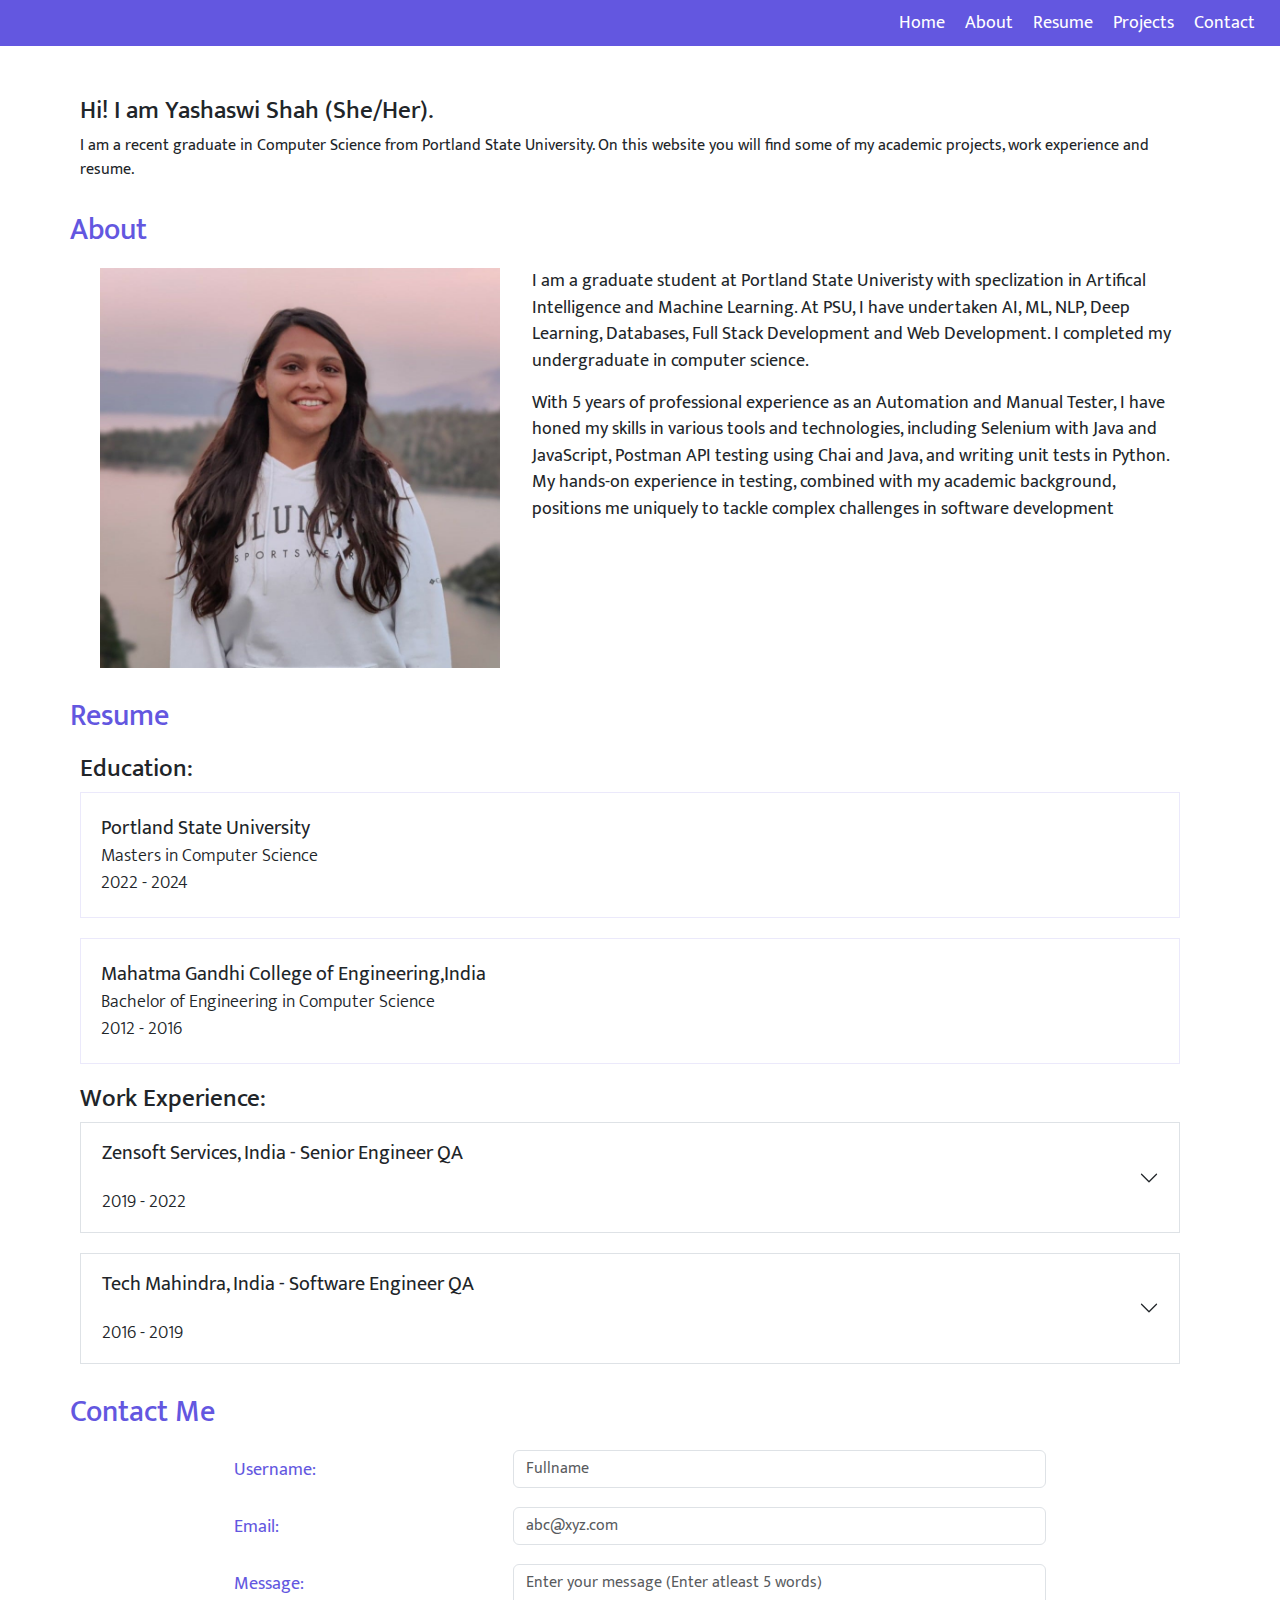
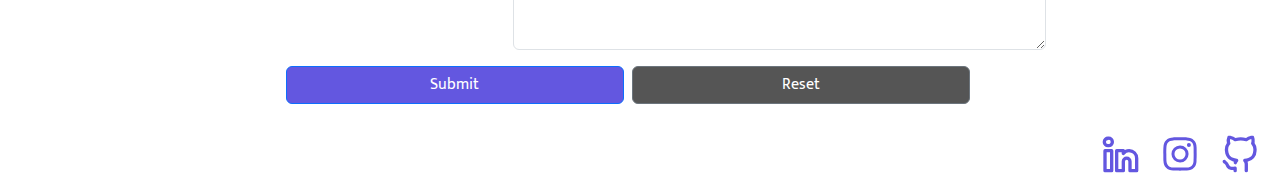
<file: index.html>
<!DOCTYPE html>
<html lang="en">
  <head>
    <meta charset="UTF-8" />
    <meta http-equiv="X-UA-Compatible" content="IE=edge" />
    <meta name="viewport" content="width=device-width, initial-scale=1.0" />
    <title>Yashaswi Shah - Professional Site</title>
    <link rel="preconnect" href="https://fonts.googleapis.com" />
    <link rel="preconnect" href="https://fonts.gstatic.com" crossorigin />
    <link
      href="https://fonts.googleapis.com/css2?family=Mukta:wght@300;400&display=swap"
      rel="stylesheet"
    />
    <script src="https://cdn.jsdelivr.net/npm/bootstrap@5.3.0-alpha1/dist/js/bootstrap.bundle.min.js"></script>
    <link
      href="https://cdn.jsdelivr.net/npm/bootstrap@5.3.0-alpha1/dist/css/bootstrap.min.css"
      rel="stylesheet"
    />
    <link rel="stylesheet" href="style.css" />
    <script defer src="script.js"></script>
  </head>
  <body>
    <header>
      <div id="header">
        <nav class>
          <ul class="ul_class">
            <li class="list-item">
              <a class="box" href="#home">Home</a>
            </li>
            <li class="list-item">
              <a class="box" href="#about">About</a>
            </li>
            <li class="list-item">
              <a class="box" href="#resume">Resume</a>
            </li>
            <li class="list-item">
              <a class="box" href="Pages/Projects.html">Projects</a>
            </li>
            <li class="list-item">
              <a class="box" href="#contact">Contact</a>
            </li>
          </ul>
          <div class="hamburger">
            <span class="bar"></span>
            <span class="bar"></span>
            <span class="bar"></span>
          </div>
        </nav>
      </div>
    </header>
    <div class="main-content">
      <section id="home">
        <div class="home-content">
          <h1>Hi! I am Yashaswi Shah (She/Her).</h1>
          <p>
            I am a recent graduate in Computer Science from Portland State
            University. On this website you will find some of my academic
            projects, work experience and resume.
          </p>
        </div>
      </section>
      <div>
        <section id="about">
          <h2>About</h2>
          <div>
            <div class="about-content">
              <div class="picture">
                <img
                  src="./images/Yashaswi_Shah_Portfolio.jpg"
                  alt="profile picture of Yashaswi Shah"
                  width="400"
                  height="400"
                />
              </div>
              <div class="info">
                <p>
                  I am a graduate student at Portland State Univeristy with
                  speclization in Artifical Intelligence and Machine Learning.
                  At PSU, I have undertaken AI, ML, NLP, Deep Learning,
                  Databases, Full Stack Development and Web Development. I
                  completed my undergraduate in computer science.
                </p>
                <p>
                  With 5 years of professional experience as an Automation and
                  Manual Tester, I have honed my skills in various tools and
                  technologies, including Selenium with Java and JavaScript,
                  Postman API testing using Chai and Java, and writing unit
                  tests in Python. My hands-on experience in testing, combined
                  with my academic background, positions me uniquely to tackle
                  complex challenges in software development
                </p>
              </div>
            </div>
          </div>
        </section>
      </div>
      <!--Resume-->
      <section id="resume">
        <h2>Resume</h2>
        <div class="education">
          <h3>Education:</h3>
          <div class="resume_ul">
            <div class="resume_li">
              <div class="head1">Portland State University</div>
              <div class="head2">Masters in Computer Science</div>
              <div class="head2">2022 - 2024</div>
            </div>
            <div class="resume_li">
              <div class="head1">
                Mahatma Gandhi College of Engineering,India
              </div>
              <div class="head2">
                Bachelor of Engineering in Computer Science
              </div>
              <div class="head2">2012 - 2016</div>
            </div>
          </div>
        </div>
        <div class="experience">
          <h3>Work Experience:</h3>
          <div class="resume_ul">
            <div class="accordion accordion-flush" id="accordionFlushExample">
              <div class="accordion-item border">
                <h2 class="accordion-header" id="flush-headingOne">
                  <button
                    class="accordion-button collapsed"
                    type="button"
                    data-bs-toggle="collapse"
                    data-bs-target="#flush-collapseOne"
                    aria-expanded="false"
                    aria-controls="flush-collapseOne"
                  >
                    <span>
                      Zensoft Services, India - Senior Engineer QA<br />
                      <br />
                      <span class="year">2019 - 2022</span>
                    </span>
                  </button>
                </h2>
                <div
                  id="flush-collapseOne"
                  class="accordion-collapse collapse"
                  aria-labelledby="flush-headingOne"
                  data-bs-parent="#accordionFlushExample"
                >
                  <div class="accordion-body">
                    <ul class="exp_ul">
                      <li class="exp_li">
                        Experience in API testing in Postman, developed and
                        executed backens API scripts
                      </li>
                      <li class="exp_li">
                        Development and maintained scripts in Qualitia for web
                        applications and UFT for desktop applications based on
                        functionality
                      </li>
                      <li class="exp_li">
                        Responsible for unit testing in Python
                      </li>
                      <li class="exp_li">
                        Scheduled and executed test scripts in Jenkins and Azure
                        DevOps
                      </li>
                    </ul>
                  </div>
                </div>
              </div>
              <div class="accordion-item border">
                <h2 class="accordion-header" id="flush-headingTwo">
                  <button
                    class="accordion-button collapsed"
                    type="button"
                    data-bs-toggle="collapse"
                    data-bs-target="#flush-collapseTwo"
                    aria-expanded="false"
                    aria-controls="flush-collapseTwo"
                  >
                    <span
                      >Tech Mahindra, India - Software Engineer QA<br />
                      <br />
                      <span class="year">2016 - 2019</span>
                    </span>
                  </button>
                </h2>
                <div
                  id="flush-collapseTwo"
                  class="accordion-collapse collapse"
                  aria-labelledby="flush-headingTwo"
                  data-bs-parent="#accordionFlushExample"
                >
                  <div class="accordion-body">
                    <ul class="exp_ul">
                      <li class="exp_li">
                        Experience in building automation scripts for regression
                        using Selenium data driven framework and page object
                        model
                      </li>
                      <li class="exp_li">
                        Tested UI and functional features using black box
                        testing
                      </li>
                      <li class="exp_li">
                        Prepared requirement analysis, business requirement
                        document, documenting Test Procedures, Test Scenarios
                        and Test Data
                      </li>
                    </ul>
                  </div>
                </div>
              </div>
            </div>
          </div>
        </div>
      </section>
      <!-- Project -->
      <!--FORM-->
      <section id="contact">
        <h2>Contact Me</h2>
        <form>
          <div class="mb-3 row form-group">
            <label for="username" class="col-md-4 col-form-label"
              >Username:</label
            >
            <div class="col-md-8">
              <input
                type="text"
                class="form-control"
                id="username"
                placeholder="Fullname"
              />
            </div>
          </div>
          <div class="mb-3 row form-group">
            <label for="email" class="col-md-4 col-form-label">Email:</label>
            <div class="col-md-8">
              <input
                type="email"
                class="form-control"
                id="email"
                placeholder="abc@xyz.com"
              />
            </div>
          </div>
          <div class="form-group mb-3 row">
            <label for="message" class="col-md-4 col-form-label"
              >Message:</label
            >
            <div class="col-md-8">
              <textarea
                class="form-control"
                id="message"
                rows="3"
                placeholder="Enter your message (Enter atleast 5 words)"
              ></textarea>
            </div>
          </div>
          <div id="error" class="mb-3"></div>
          <div class="row mt-2 mb-2">
            <div class="d-flex justify-content-center row btn-form">
              <button
                type="submit"
                class="btn btn-primary col-5 mx-1"
                id="submit"
              >
                Submit
              </button>
              <button
                type="reset"
                class="btn btn-secondary col-5 mx-1"
                id="reset"
              >
                Reset
              </button>
            </div>
          </div>
        </form>
      </section>
    </div>
    <footer>
      <div class="social_media">
        <a
          href="https://www.linkedin.com/in/yashaswi-shah-b30ba9153/"
          target="_blank"
          class="logo"
        >
          <img
            src="images/linkedin-alt.svg"
            alt="linkedin icon"
            width="40"
            height="40"
          />
        </a>
        <a
          href="https://www.instagram.com/yashasw_"
          target="_blank"
          class="logo"
        >
          <img
            src="images/instagram.svg"
            alt="instagram icon"
            width="40"
            height="40"
          />
        </a>
        <a href="https://github.com/Yashaswi0506" target="_blank" class="logo">
          <img
            src="images/github-alt.svg"
            alt="github icon"
            width="40"
            height="40"
          />
        </a>
      </div>
    </footer>
  </body>
</html>
</file>
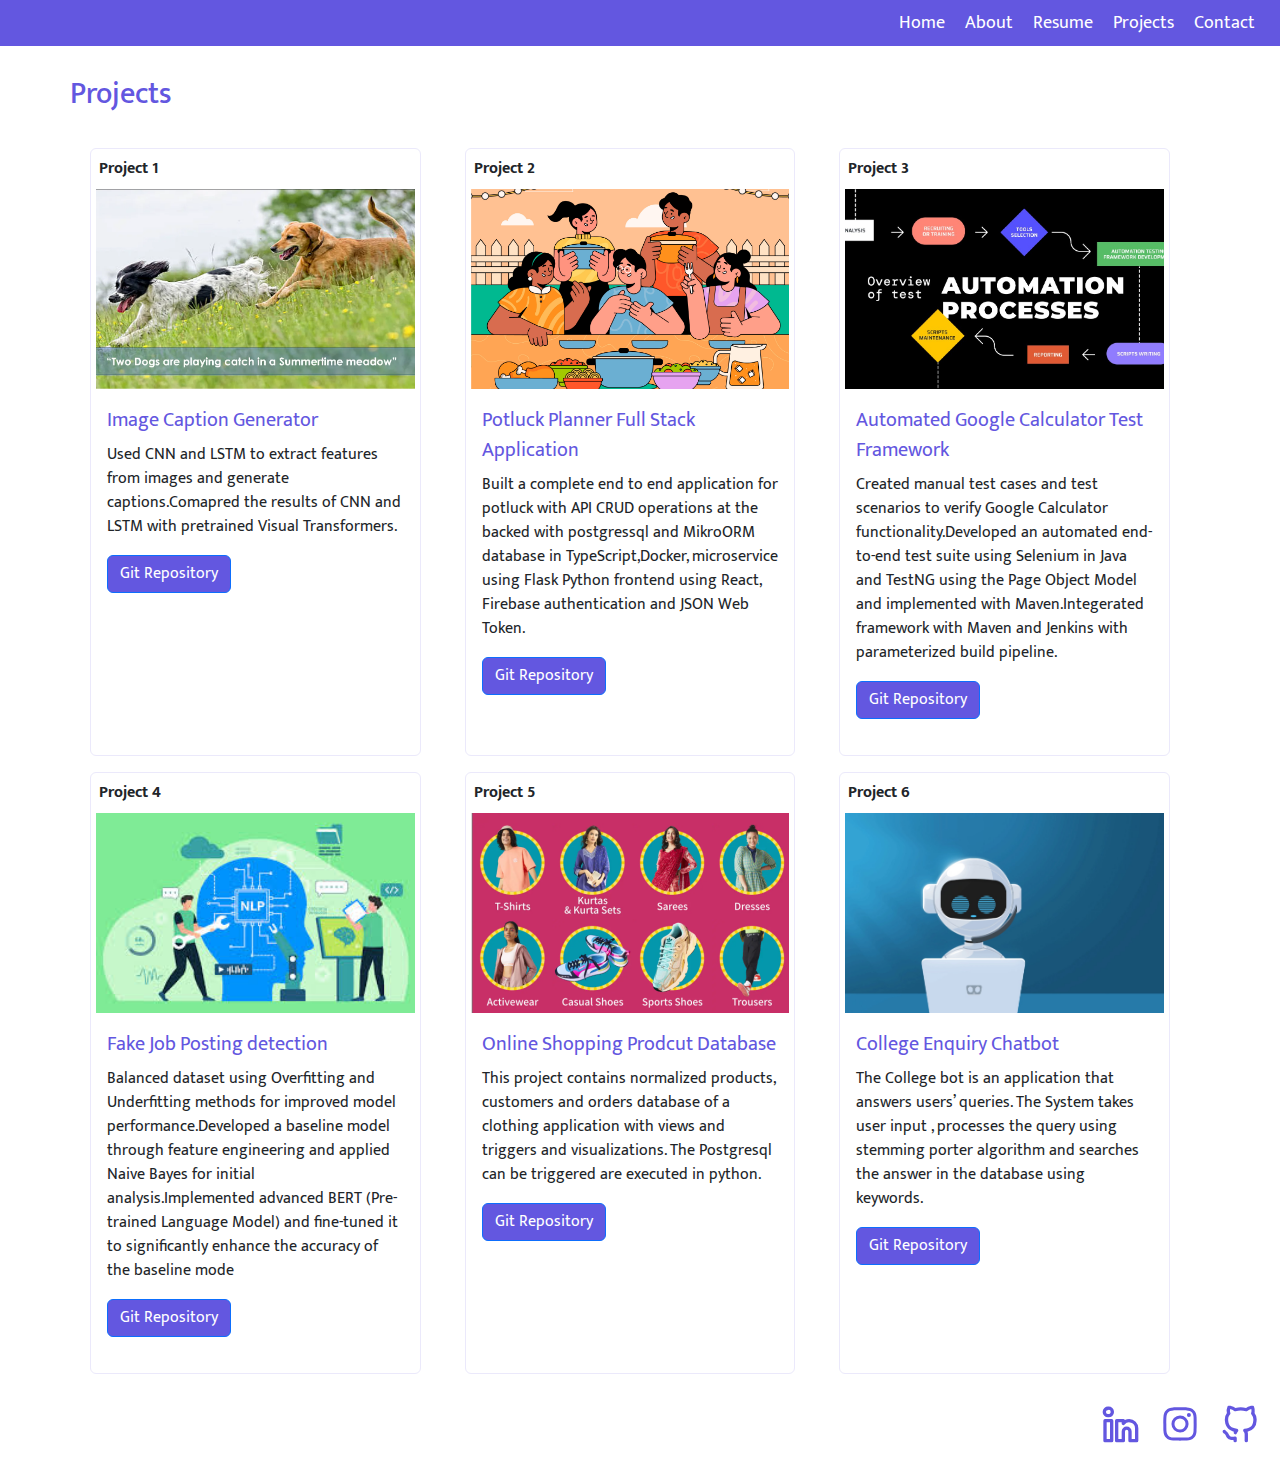
<file: Pages/Projects.html>
<!DOCTYPE html>
<html lang="en">
  <head>
    <meta charset="UTF-8" />
    <meta http-equiv="X-UA-Compatible" content="IE=edge" />
    <meta name="viewport" content="width=device-width, initial-scale=1.0" />
    <title>Yashaswi Shah - Professional Site</title>
    <link rel="preconnect" href="https://fonts.googleapis.com" />
    <link rel="preconnect" href="https://fonts.gstatic.com" crossorigin />
    <link
      href="https://fonts.googleapis.com/css2?family=Mukta:wght@300;400&display=swap"
      rel="stylesheet"
    />
    <script src="https://cdn.jsdelivr.net/npm/bootstrap@5.3.0-alpha1/dist/js/bootstrap.bundle.min.js"></script>
    <link
      href="https://cdn.jsdelivr.net/npm/bootstrap@5.3.0-alpha1/dist/css/bootstrap.min.css"
      rel="stylesheet"
    />
    <link rel="stylesheet" href="../style.css" />
    <script defer src="../script.js"></script>
  </head>
  <body>
    <header>
      <div id="header">
        <nav class>
          <ul class="ul_class">
            <li class="list-item">
              <a class="box" href="../index.html#home">Home</a>
            </li>
            <li class="list-item">
              <a class="box" href="../index.html#about">About</a>
            </li>
            <li class="list-item">
              <a class="box" href="./index.html#resume">Resume</a>
            </li>
            <li class="list-item">
              <a class="box" href="#project">Projects</a>
            </li>
            <li class="list-item">
              <a class="box" href="./index.html/#contact">Contact</a>
            </li>
          </ul>
          <div class="hamburger">
            <span class="bar"></span>
            <span class="bar"></span>
            <span class="bar"></span>
          </div>
        </nav>
      </div>
    </header>
    <div class="main-content">
      <!-- Project -->
      <section id="project">
        <h2>Projects</h2>
        <div class="container w-100">
          <div class="row">
            <div class="col-lg-4 gy-3">
              <div class="card h-100">
                <div class="header p-2 fw-bold">Project 1</div>
                <img
                  class="card-img-top"
                  src="../images/Image Caption.jpg"
                  alt="caption"
                  height="200"
                  width="300"
                />
                <div class="card-body">
                  <div class="card-title head1">Image Caption Generator</div>
                  <p class="card-text">
                    Used CNN and LSTM to extract features from images and
                    generate captions.Comapred the results of CNN and LSTM with
                    pretrained Visual Transformers.
                  </p>
                  <a
                    href="https://github.com/Yashaswi0506/Image-Caption-Generator"
                    target="_blank"
                    class="btn btn-primary"
                    >Git Repository</a
                  >
                </div>
              </div>
            </div>
            <div class="col-lg-4 gy-3">
              <div class="card h-100">
                <div class="header p-2 fw-bold">Project 2</div>
                <img
                  class="card-img-top"
                  src="../images/PotluckPlanner.jpg"
                  alt="Shopping cart project"
                />
                <div class="card-body">
                  <div class="card-title head1">
                    Potluck Planner Full Stack Application
                  </div>
                  <p class="card-text">
                    Built a complete end to end application for potluck with API
                    CRUD operations at the backed with postgressql and MikroORM
                    database in TypeScript,Docker, microservice using Flask
                    Python frontend using React, Firebase authentication and
                    JSON Web Token.
                  </p>
                  <a
                    href="https://github.com/Yashaswi0506/Potluck-Planner"
                    target="_blank"
                    class="btn btn-primary"
                    >Git Repository</a
                  >
                </div>
              </div>
            </div>
            <div class="col-lg-4 gy-3">
              <div class="card h-100">
                <div class="header p-2 fw-bold">Project 3</div>
                <img
                  class="card-img-top"
                  src="../images/calculator.jpg"
                  alt="Chatbot picture "
                />
                <div class="card-body">
                  <div class="card-title head1">
                    Automated Google Calculator Test Framework
                  </div>
                  <p class="card-text">
                    Created manual test cases and test scenarios to verify
                    Google Calculator functionality.Developed an automated
                    end-to-end test suite using Selenium in Java and TestNG
                    using the Page Object Model and implemented with
                    Maven.Integerated framework with Maven and Jenkins with
                    parameterized build pipeline.
                  </p>
                  <a
                    href="https://github.com/Yashaswi0506/Calculator"
                    target="_blank"
                    class="btn btn-primary"
                    >Git Repository</a
                  >
                </div>
              </div>
            </div>
          </div>
          <div class="row">
            <div class="col-lg-4 gy-3">
              <div class="card h-100">
                <div class="header p-2 fw-bold">Project 4</div>
                <img
                  class="card-img-top"
                  src="../images/fraudjob.jpg"
                  alt="KNN graph"
                  height="200"
                  width="300"
                />
                <div class="card-body">
                  <div class="card-title head1">Fake Job Posting detection</div>
                  <p class="card-text">
                    Balanced dataset using Overfitting and Underfitting methods
                    for improved model performance.Developed a baseline model
                    through feature engineering and applied Naive Bayes for
                    initial analysis.Implemented advanced BERT (Pre-trained
                    Language Model) and fine-tuned it to significantly enhance
                    the accuracy of the baseline mode
                  </p>
                  <a
                    href="https://github.com/Yashaswi0506/NLP-Fraudulent-Job-Detection-"
                    target="_blank"
                    class="btn btn-primary"
                    >Git Repository</a
                  >
                </div>
              </div>
            </div>
            <div class="col-lg-4 gy-3">
              <div class="card h-100">
                <div class="header p-2 fw-bold">Project 5</div>
                <img
                  class="card-img-top"
                  src="../images/shopping.png"
                  alt="Shopping cart project"
                />
                <div class="card-body">
                  <div class="card-title head1">
                    Online Shopping Prodcut Database
                  </div>
                  <p class="card-text">
                    This project contains normalized products, customers and
                    orders database of a clothing application with views and
                    triggers and visualizations. The Postgresql can be triggered
                    are executed in python.
                  </p>
                  <a
                    href="https://github.com/Yashaswi0506/Online-Shopping-Product-Database"
                    target="_blank"
                    class="btn btn-primary"
                    >Git Repository</a
                  >
                </div>
              </div>
            </div>
            <div class="col-lg-4 gy-3">
              <div class="card h-100">
                <div class="header p-2 fw-bold">Project 6</div>
                <img
                  class="card-img-top"
                  src="../images/chatbot.jpg"
                  alt="Chatbot picture "
                />
                <div class="card-body">
                  <div class="card-title head1">College Enquiry Chatbot</div>
                  <p class="card-text">
                    The College bot is an application that answers users’
                    queries. The System takes user input , processes the query
                    using stemming porter algorithm and searches the answer in
                    the database using keywords.
                  </p>
                  <a
                    href="https://github.com/Yashaswi0506/College-Enquiry-Chatbot"
                    target="_blank"
                    class="btn btn-primary"
                    >Git Repository</a
                  >
                </div>
              </div>
            </div>
          </div>
        </div>
      </section>
    </div>
    <footer>
      <div class="social_media">
        <a
          href="https://www.linkedin.com/in/yashaswi-shah-b30ba9153/"
          target="_blank"
          class="logo"
        >
          <img
            src="../images/linkedin-alt.svg"
            alt="linkedin icon"
            width="40"
            height="40"
          />
        </a>
        <a
          href="https://www.instagram.com/yashasw_"
          target="_blank"
          class="logo"
        >
          <img
            src="../images/instagram.svg"
            alt="instagram icon"
            width="40"
            height="40"
          />
        </a>
        <a href="https://github.com/Yashaswi0506" target="_blank" class="logo">
          <img
            src="../images/github-alt.svg"
            alt="github icon"
            width="40"
            height="40"
          />
        </a>
      </div>
    </footer>
  </body>
</html>
</file>
<file: style.css>
* {
  margin: 0;
  padding: 0;
  font-family: 'Mukta', sans-serif;
}

:root {
  --white: #ffffff;
  --gray1: #333333;
  --gray2: #555555;
  --gray3: #cccccc;
  --gray4: #aaaaaa;
  --black: #080808;
  --indigo: #6357e0;
  --indigo3: #ebe9fb;
  --indigo2: #d7d4f7;
}

/*--navbar--*/
.ul_class {
  margin: 0;
  padding: 0;
  display: flex;
  justify-content: right;
  background-color: var(--indigo);
  padding-right: 15px;
  width: 100%;
  z-index: 99999;
}

.bar {
  width: 30px;
  height: 3px;
  margin: 3px;
  background-color: var(--indigo);
}

.hamburger {
  display: none;
}

.list-item {
  list-style-type: none;
}

.box {
  display: block;
  text-decoration: none;
  padding: 10px;
  color: var(--white);
  font-size: 1.1em;
  text-align: left;
}

.box:hover {
  color: var(--black);
  font-weight: bold;
  text-decoration: underline;
}
.box:active {
  color: var(--black);
  font-weight: bold;
  text-decoration: underline;
}

.box:focus {
  border: transparent;
}

/**--home--*/

.main-content {
  margin: 0 10px;
  padding: 0 50px;
}

section {
  margin: 30px 0;
}

section > h2 {
  margin: 0 10px;
  color: var(--indigo);
  padding-bottom: 20px;
  font-size: 30px;
}

.home-content {
  padding: 0 20px;
  padding-top: 20px;
  text-align: left;
}

/*--about--*/

.about-content {
  display: grid;
  grid-template-columns: 1fr 2fr;
  grid-gap: 2em;
  margin: 0 20px;
  padding: 0 20px;
}

.home-content > p {
  font-size: 1em;
}

.picture {
  padding-left: 0px;
  margin: auto;
}

.picture > img {
  align-items: center;
}

.info {
  font-size: 1.1em;
}

/*--resume--*/

.education,
.experience {
  padding: 0 20px;
}

h1,
h3 {
  font-size: 25px;
}

.head1 {
  font-size: 20px;
}

.head2,
.year {
  font-size: 18px;
  font-weight: 300;
}

.exp_li {
  font-size: 1em;
  font-weight: 300;
}

.accordion-button > span {
  padding-bottom: 2px;
  font-size: 20px;
  padding-top: 2px;
  padding-left: 1px;
}

.resume_li {
  padding: 20px;
  border: 1px solid var(--indigo3);
  background-color: var(--white);
  cursor: pointer;
  transition: all 0.4s;
  margin-bottom: 20px;
  margin-right: 20px;
}

.resume_li:hover {
  box-shadow: 0px 4px 15px 0px var(--indigo2);
  border: 1px solid transparent;
}

.accordion-item {
  cursor: pointer;
  transition: all 0.4s;
  margin-bottom: 20px;
  margin-right: 20px;
  z-index: 1;
}

.accordion-item:hover {
  box-shadow: 0px 4px 15px 0px var(--indigo2);
  border: 5px solid var(--indigo3);
}

.accordion-button:active {
  background-color: var(--white);
}

.exp_ul {
  list-style-type: disc;
}

/*--Project--*/
.container {
  padding: 0 20px;
}

.card-text {
  font-size: 1em;
}

.card:hover {
  box-shadow: 0px 4px 15px 0px var(--indigo2);
  border: 1px solid transparent;
}

.card {
  border: 1px solid var(--indigo3);
  background-color: var(--white);
  cursor: pointer;
  transition: all 0.4s;
  margin-bottom: 20px;
  margin-right: 20px;
}

.card-img-top {
  padding: 0 5px;
  align-items: center;
  margin: auto;
}

.card-body > .head1 {
  color: var(--indigo);
}

.card-body > a {
  background-color: var(--indigo);
}
.card-body > a:hover {
  background-color: var(--indigo3);
  color: var(--black);
}

.card-img-top {
  object-fit: cover;
  height: 150px;
  width: 250px;
}

.card-body > a:active {
  background-color: var(--indigo3);
  color: var(--black);
}

.card-body > a:focus {
  background-color: var(--indigo3);
  color: var(--black);
}

.card-body > a:active {
  background-color: var(--indigo3);
  color: var(--black);
}

/*--Form--*/

form {
  margin: 0 15%;
  margin-bottom: 20px;
}

.form-group > label {
  color: var(--indigo);
  font-size: 18px;
}

.btn-form > .btn-primary:hover {
  background-color: var(--indigo3);
  color: var(--black);
}

.btn-form > .btn-primary:focus {
  background-color: var(--indigo3);
  color: var(--black);
}

.btn-form > .btn-primary:active {
  background-color: var(--indigo3);
  color: var(--black);
}

.btn-form > .btn-primary {
  background-color: var(--indigo);
}

.btn-form > .btn-secondary {
  background-color: var(--gray2);
}

.btn-form > .btn-secondary:hover {
  background-color: var(--gray3);
  color: var(--black);
}

.btn-form > .btn-secondary:focus {
  background-color: var(--gray3);
  color: var(--black);
}

.btn-form > .btn-secondary:active {
  background-color: var(--gray3);
  color: var(--black);
}

/*--footer--*/
footer {
  margin: 0 20px 20px 0;
}

.social_media {
  display: flex;
  gap: 20px;
  justify-content: flex-end;
}

.logo > img {
  transition: all 0.2s ease-in-out;
}

.logo > img:hover {
  transform: scale(1.1);
}

/*--media queries--*/
@media (max-width: 757px) {
  .main-content {
    margin: 0 10px;
    padding: 0 10px;
  }

  section > h2 {
    font-size: 27px;
  }

  .box {
    font-size: 1em;
  }

  .info {
    font-size: 1em;
    margin: 15px;
    padding: 0;
    padding-top: 10px;
    align-items: center;
    width: 100%;
  }

  .picture > img {
    height: 55%;
    width: 55%;
  }

  h1,
  h3 {
    font-size: 22px;
  }

  .head1 {
    font-size: 18px;
  }

  .head2,
  .year {
    font-size: 16px;
  }

  .home-content > p {
    font-size: 0.9em;
  }
  .logo > img {
    width: 35px;
    height: 35px;
  }

  .accordion-button > span {
    font-size: 18px;
  }

  .exp_li {
    font-size: 0.9em;
  }

  .card-text {
    font-size: 0.9;
  }

  .btn {
    font-size: 0.9em;
  }

  form {
    margin: 0 15%;
  }

  .form-group > label {
    font-size: 16px;
  }
}
/*--mobile--*/
@media (max-width: 415px) {
  .info {
    font-size: 1em;
  }

  section > h2 {
    font-size: 22px;
  }

  h1,
  h3 {
    font-size: 18px;
  }

  .head1 {
    font-size: 16px;
  }

  .head2,
  .year {
    font-size: 14px;
  }

  .home-content > p {
    font-size: 0.9em;
  }

  .hamburger {
    display: flex;
    align-items: flex-end;
    width: 100%;
    justify-content: center;
    flex-direction: column;
    background-color: var(--white);
    border: none;
    padding: 10px;
  }

  .ul_class {
    position: fixed;
    left: -100%;
    top: 50px;
    gap: 0;
    flex-direction: column;
    background-color: var(--indigo);
    width: 100%;
    align-items: center;
    transition: 0.3s;
  }

  .list-item {
    margin: 7px 0;
  }

  .info {
    font-size: 0.9em;
  }

  .accordion-button > span {
    font-size: 16px;
  }

  .ul_class.active {
    left: 0;
  }

  .exp_li {
    font-size: 0.9em;
  }

  .card-text {
    font-size: 0.9em;
  }

  .btn {
    font-size: 0.8em;
  }

  .logo > img {
    width: 25px;
    height: 25px;
  }
}

@media (max-width: 1023px) {
  .about-content {
    display: block;
  }

  .picture > img {
    display: block;
    margin: 0 auto;
  }

  .info {
    padding-top: 10px;
    margin-top: 10px;
  }
}

@media (max-width: 992px) {
  .container {
    justify-content: center;
  }
  .card {
    max-width: 300px;
    margin: auto;
  }

  .card-img-top {
    object-fit: cover;
    height: 100%;
    width: 100%;
  }
}

@media (min-width: 1200px) {
  .card-img-top {
    object-fit: cover;
    height: 200px;
    width: 100%;
  }
}
</file>
